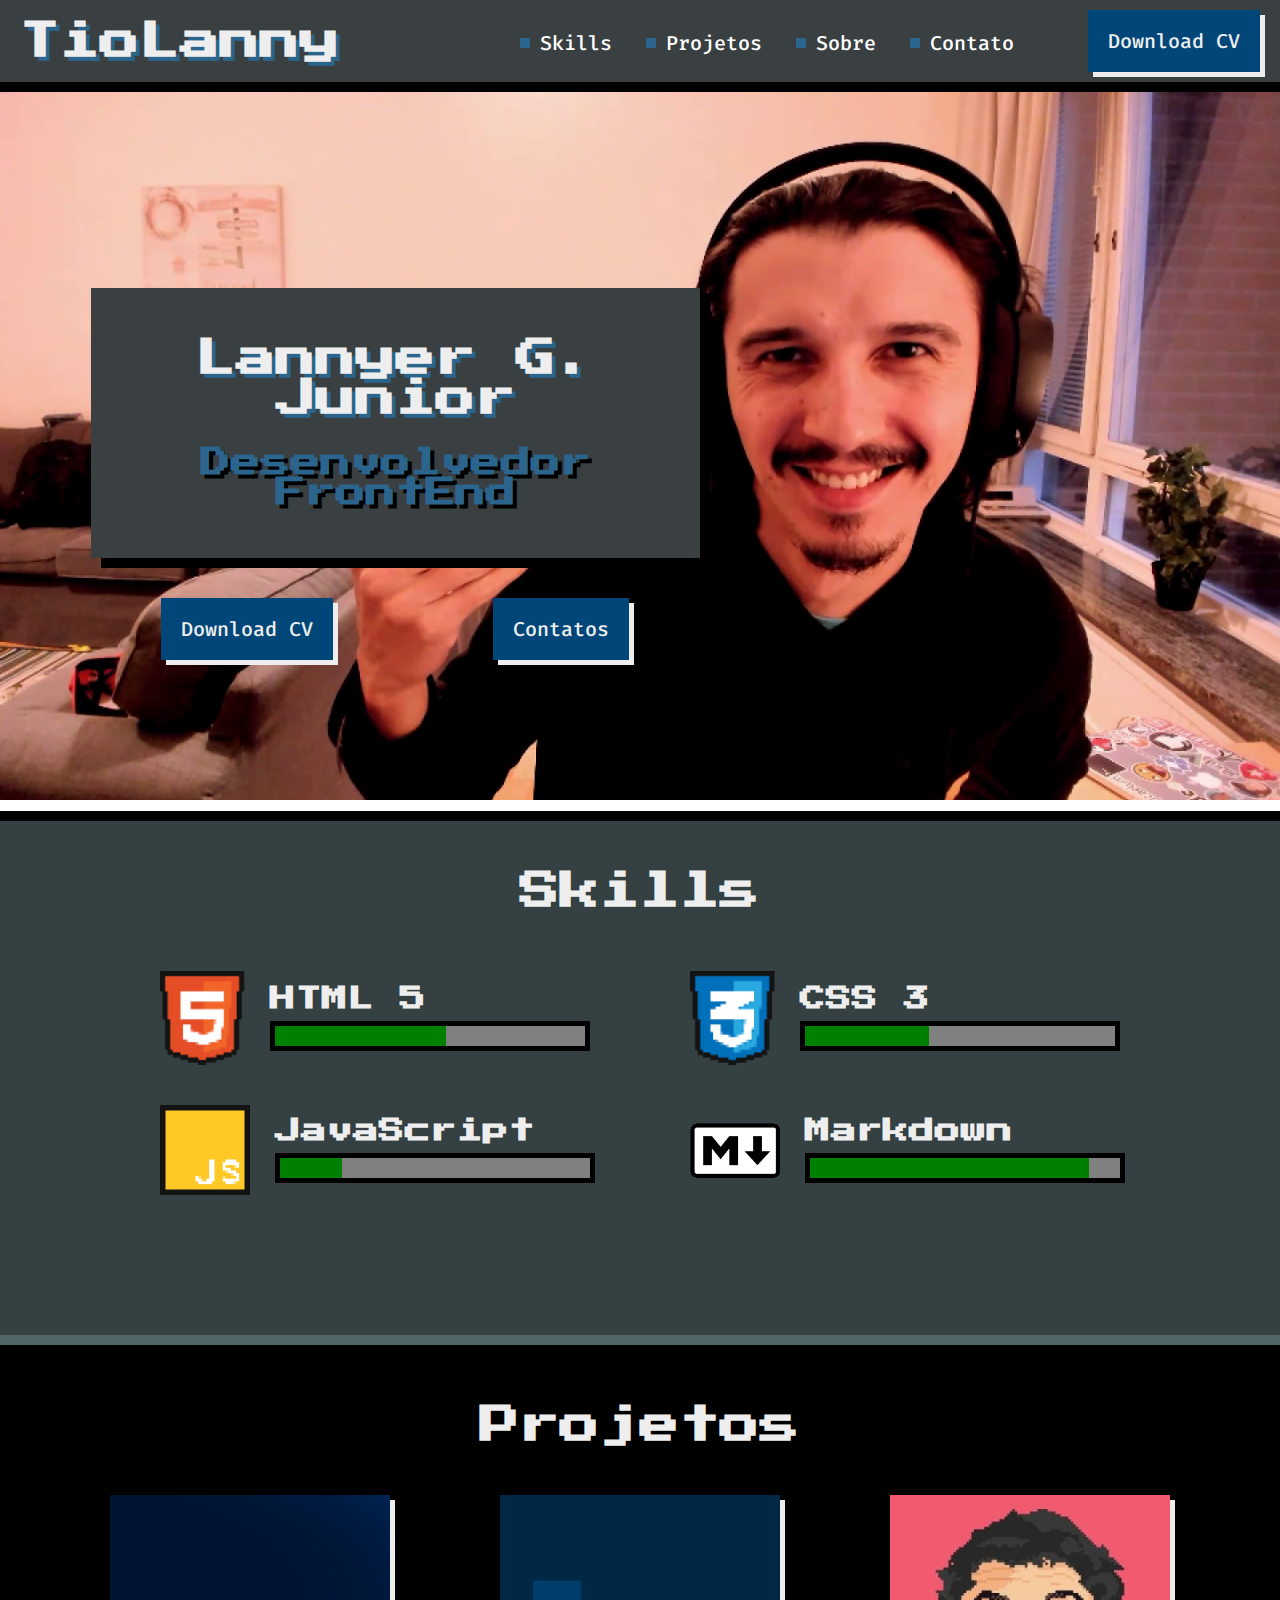
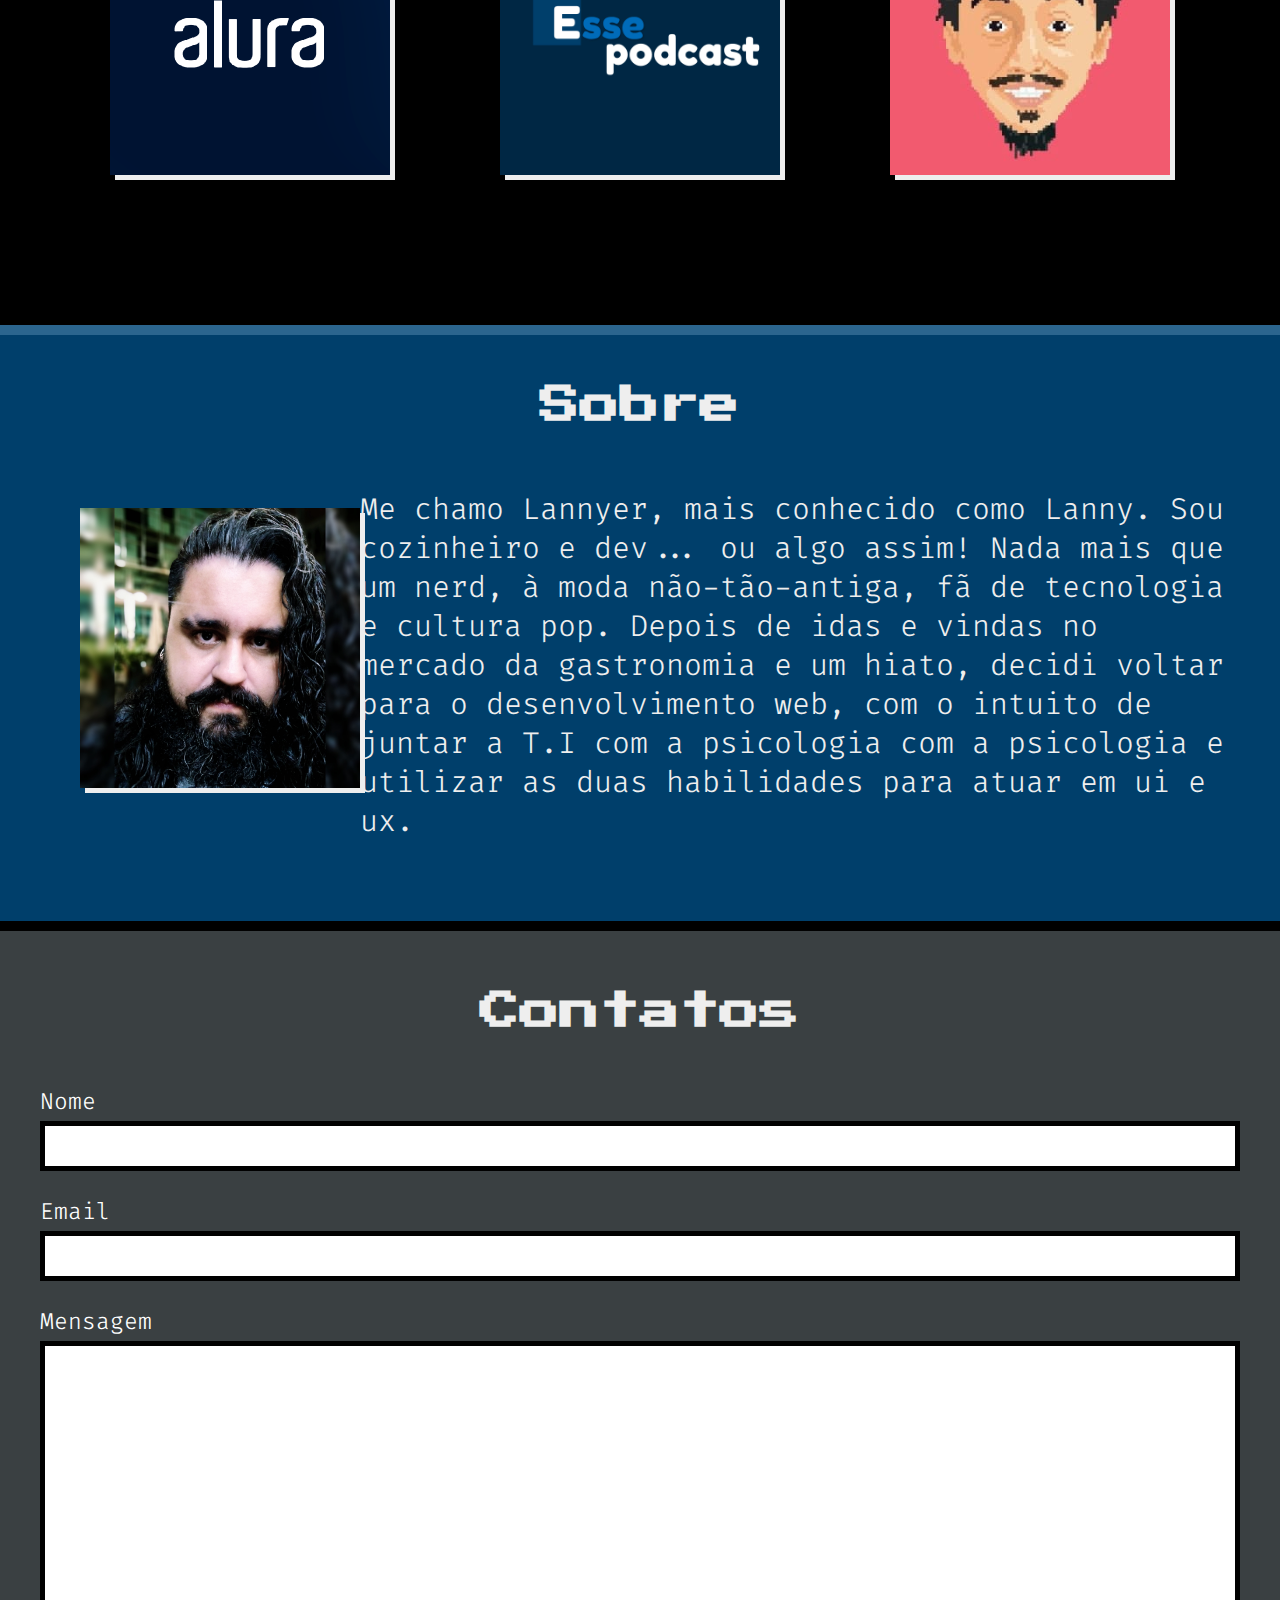
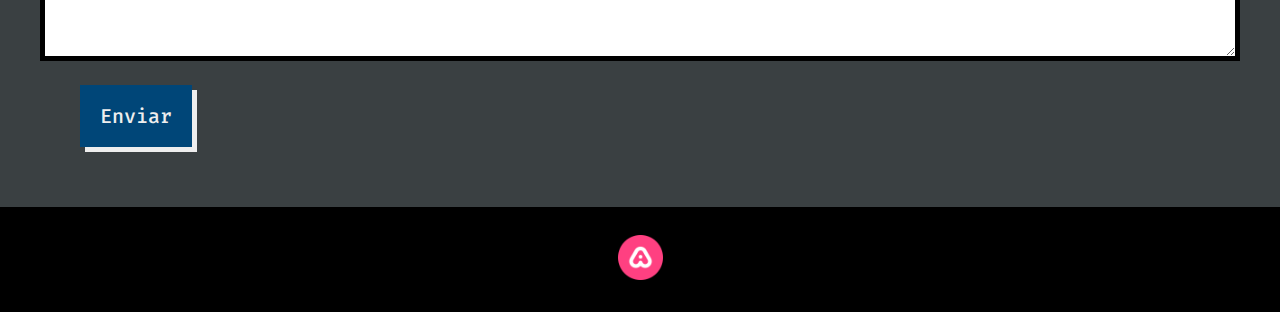
<file: index.html>
<!DOCTYPE html>
<html lang="pt-BR">

    <head>
        <title>Pojeto do Curso de HTML e CSS feliz</title>
        <meta charset="UTF-8">

        <link rel="preconnect" href="https://fonts.googleapis.com">
        <link rel="preconnect" href="https://fonts.gstatic.com" crossorigin>
        <link href="https://fonts.googleapis.com/css2?family=Fira+Code:wght@300;500&family=Press+Start+2P&display=swap"
            rel="stylesheet">


        <link rel="stylesheet" href="css/testes.css">
        <link rel="stylesheet" href="css/reset.css">
        <link rel="stylesheet" href="css/components/main-header.css">
        <link rel="stylesheet" href="css/components/main-action.css">
        <link rel="stylesheet" href="css/components/main-banner.css">
        <link rel="stylesheet" href="css/components/main-box.css">
        <link rel="stylesheet" href="css/components/main-title.css">
        <link rel="stylesheet" href="css/components/main-subtitle.css">
        <link rel="stylesheet" href="css/components/main-button.css">
        <link rel="stylesheet" href="css/components/main-section.css">
        <link rel="stylesheet" href="css/components/wrapper-skills.css">
        <link rel="stylesheet" href="css/components/skills-tec.css">
        <link rel="stylesheet" href="css/components/progess-bar.css">
        <link rel="stylesheet" href="css/components/main-projects.css">
        <link rel="stylesheet" href="css/components/main-about.css">
        <link rel="stylesheet" href="css/components/main-description.css">
        <link rel="stylesheet" href="css/components/main-carousel.css">
        <link rel="stylesheet" href="css/components/button-arrow.css">
        <link rel="stylesheet" href="css/components/node-card.css">
        <link rel="stylesheet" href="css/components/main-contact.css">
        <link rel="stylesheet" href="css/components/main-label.css">
        <link rel="stylesheet" href="css/components/main-input.css">

        <link rel="stylesheet" href="css/components/main-footer.css">
    </head>

    <body>
        <header class="main-header">
            <h1 class="main-title">TioLanny</h1>

            <nav>
                <a class="main-action" href="#skills" lang="en">Skills</a class="main-action">
                <a class="main-action" href="#projects">Projetos</a>
                <a class="main-action" href="#about">Sobre</a>
                <a class="main-action" href="#contact">Contato</a>
                <a class="main-button" href="" lang="en">Download CV</a>
            </nav>
        </header>
        <section class="main-banner">
            <div class="wrapper">
                <div class="main-box">
                    <h1 class="main-title">Lannyer G. Junior</h1>
                    <h2 class="main-subtitle">Desenvolvedor FrontEnd</h2>
                </div>
                <div class="navigation">
                    <a class="main-button" href="" lang="en">Download CV</a>
                    <a class="main-button" href="#contact">Contatos</a>
                </div>
            </div>
        </section>
        <section id="skills" class="main-section">
            <h2 class="main-title -second">Skills</h2>

            <div class="wrapper-skills">
                <article class="skills-tec">
                    <img class="icon" src="assets/img/ico_html5.png" alt="Logo do HTML 5 em pixel art.">
                    <div class="position">
                        <h3 class="title">HTML 5</h3>
                        <progress class="progress-bar" max="100" value="55">55%</progress>
                    </div>
                </article>
                <article class="skills-tec">
                    <img class="icon" src="assets/img/ico_css3.png" alt="Logo do CSS 3 em pixel art.">
                    <div class="position">
                        <h3 class="title">CSS 3</h3>
                        <progress class="progress-bar" max="100" value="40">40%</progress>
                    </div>
                </article>
                <article class="skills-tec">
                    <img class="icon" src="assets/img/ico_js.png" alt="Logo do JavaScript em pixel art.">
                    <div class="position">
                        <h3 class="title">JavaScript</h3>
                        <progress class="progress-bar" max="100" value="20">20%</progress>
                    </div>
                </article>
                <article class="skills-tec">
                    <img class="icon" src="assets/img/markdown.png" alt="Logo do Rest Api em pixel art.">
                    <div class="position">
                        <h3 class="title">Markdown</h3>
                        <progress class="progress-bar" max="100" value="90">90%</progress>
                    </div>
                </article>

            </div>
        </section>
        <section id="projects" class="main-projects">
            <h2 class="main-title -second">Projetos</h2>
            <div class="main-projects-list">
                <a href="https://codepen.io/collection/kNLpVZ" target="_blank"><img class="main-projects-item"
                        src="assets/img/alura.png" alt="Logo da Alura que leva para os projetos da 3ª Imersão Dev."></a>
                <a href=""><img class="main-projects-item" src="assets/img/logo.jpeg"
                                            alt="Logo do Esse Podcast, projeto vindouro do curso de podcast."></a>
                <a href="projeto-feliz/projeto-original.html"><img class="main-projects-item" src="assets/img/portfolio.png"
                                                alt=""></a>
                
            </div>
        </section>
        <section id="about" class="main-about">
            <h2 class="main-title -second">Sobre</h2>
            <div class="aboutme">
                <img class="main-projects-item" src="assets/img/me.jpg"
                    alt="Minha foto.">
                <p class="main-description">Me chamo Lannyer, mais conhecido como Lanny. Sou cozinheiro e dev... ou algo assim! Nada mais que um nerd, à moda não-tão-antiga, fã de tecnologia e cultura pop.
                
                Depois de idas e vindas no mercado da gastronomia e um hiato, decidi voltar para o desenvolvimento web, com o intuito de juntar a T.I com a psicologia com a psicologia e utilizar as duas habilidades para atuar em ui e ux.</p>
            </div>

        </section>
        <section id="contact" class="main-contact">

            <h2 class="main-title -second">Contatos</h2>

            <form class="main-form" action="">
                <label class="main-label" for="name">Nome</label>
                <input class="main-input" id="name" type="text" required>

                <label class="main-label" for="email">Email</label>
                <input class="main-input" id="email" type="email" required>
                
                <label class="main-label" for="message">Mensagem</label>
                <textarea class="main-input -textarea" name="" id="message" required></textarea>

                <button class="main-button -full" type="submit">Enviar</button>
            </form>

        </section>
        <footer class="main-footer">
            <a href="https://allmylinks.com/lannyer" target="_blank">
                <img  class="social"  src="assets/img/allmylinks.png" alt="Todos os meus links.">
            </a>
            </a>
        </footer>
    </body>

</html>
</file>
<file: css/testes.css>
/* componente logo (para o podcast)*/
.logo-ep {
    width: 60px;
    height: 60px;
}
</file>
<file: css/components/main-header.css>
.main-header {
    display: flex;
    justify-content: space-between ;
    align-items: center;
    background-color: #3A4042;
    border-bottom: 10px solid #000;
    padding: 10px 20px;
}
</file>
<file: css/components/main-action.css>
.main-action {
    display: inline-flex;
    align-items: center;
    color: #fff;
    font-family: "Fira Code", Arial, Helvetica, sans-serif;
    font-size: 20px;
    font-weight: 500;
    text-decoration: none;
    margin-right: 30px;
}

.main-action::before {
    content: "";
    background-color: #2B658E;
    width: 10px;
    height: 10px;
    margin-right: 10px;
}
</file>
<file: css/components/main-banner.css>
.main-banner {
    background-image: url(../../assets/img/photo.png);
    background-repeat: no-repeat;
    background-size: 100%;
    height: 719px;
    border-bottom: 10px solid #000;

    display:flex;
    flex-direction: column;
}

.main-banner .wrapper {
    width: 700px;
}

.main-banner .navigation {
    display: flex;
    justify-content: space-evenly;
}

.navigation .main-button {
    margin-left: 90px;
}
</file>
<file: css/components/main-box.css>
.main-box {
    display:inline-block;
    background-color: #3A4042;
    box-shadow: 10px 10px 0 #000;
    margin: 196px 0 40px 91px;
    padding: 50px 40px;
}
.main-box .main-title {
    margin-bottom: 30px;
}
</file>
<file: css/components/main-title.css>
.main-title {
    font-family: 'Press Start 2P', sans-serif;
    font-size: 40px;
    color: #eee;
    text-shadow: 4px 4px 0 #2B658E;
    text-align: center;
}

.main-title.-second {
    font-family: 'Press Start 2P', sans-serif;
    font-size: 40px;
    color: #eee;
    text-shadow: none;
    text-align: center;
}
</file>
<file: css/components/main-subtitle.css>
.main-subtitle{
    font-family: 'Press Start 2P', sans-serif;
    font-size: 30px;
    color: #2B658E;
    text-shadow: 4px 4px 0 #000;
    text-align: center;
}
</file>
<file: css/components/main-button.css>
.main-button {
    display: inline-block;
    background-color: #004678;
    box-shadow: 5px 5px 0 #eee;
    padding: 18px 20px;
    margin-right: 0;
    margin-left: 40px;
    font-size: 20px;
    font-family: "Fira Code", Arial, Helvetica, sans-serif;
    font-weight: 500;
    text-decoration: none;
    color: #eee;
 }

.main-button:hover {
    background-color: #2B658E;
    box-shadow: 5px 5px 0 #004678;
    padding: 18px 20px;
    margin-right: 0;
    text-decoration: none;
}
</file>
<file: css/components/main-section.css>
.main-section {
    background-color: #344042;
    padding-top: 50px;
    padding-bottom: 100px;
    border-bottom: 10px solid #526568;
}
</file>
<file: css/components/wrapper-skills.css>
.wrapper-skills {
    display: flex;
    flex-wrap: wrap;
    max-width: 960px;
    margin-left: auto;
    margin-right: auto;
    margin-top: 60px;
}

.wrapper-skills .skills-tec {
    width: 430px;
    margin-bottom: 40px;
}

.wrapper-skills .skills-tec:nth-child(odd){
margin-right: 100px;
}
</file>
<file: css/components/skills-tec.css>
.skills-tec {
    display: flex;
    align-items: center;
    font-family: 'Press Start 2P', sans-serif;
    font-size: 22px;
    color: #eee;
}

.skills-tec .icon {
    margin-right: 25px;
    width: 90px;
}
.skills-tec .position {
    display: flex;
    flex-direction: column;
    justify-content: space-around;
}

.skills-tec .title {
    margin-bottom: 10px;
}
</file>
<file: css/components/progess-bar.css>
.progress-bar {
    background-color: #fff;
    border: solid 5px #000;
    height: 30px;
    width: 320px;
}

.progress-bar::-webkit-progress-bar, .progress-bar::-moz-progress-bar {
    background-color: #003f6b;
}
</file>
<file: css/components/main-projects.css>
.main-projects {
    height: 520px;
    background-color: #000;
    padding-top: 60px;
    border-bottom: 10px solid #2B658E;

}

.main-projects-item {
    width: 280px;
    height: 280px;
    box-shadow: 5px 5px 0 #eee;
}

.main-projects-list {
    margin-top: 50px;
    display:flex;
    align-items: center;
    justify-content: space-evenly;
}
</file>
<file: css/components/main-about.css>
.main-about {
    background-color: #003f6b;
    border-bottom: 10px solid #000;
    padding-top: 50px;
    padding-bottom: 50px;
}

.aboutme{
    display: flex;
    align-items: center;
    justify-content: space-around;
    margin-right: 40px;
    margin-left: 80px;
}
</file>
<file: css/components/main-description.css>
.main-description {
    font-family: 'Fira Code', sans-serif;
    font-size: 30px;
    font-weight: 300;
    line-height: 1.3;
    color: #eee;
    margin-top: 65px;
}
</file>
<file: css/components/main-carousel.css>
.main-carousel {
    display: flex;
    justify-content: space-between;
    position: relative;
    padding: 0 85px;
    margin-top: 65px;
}

.main-carousel::after {
    content: '';
    position: absolute;
    left: 0;
    top: 38px;
    display: block;
    height: 5px;
    width: 100%;
    background-color: #000;
}

.main-carousel .button-arrow {
    position: absolute;
    bottom: 70px;
    transform: translateY(50%)
}

.main-carousel .button-arrow.-left{
    left: 15px;
}

.main-carousel .button-arrow.-right{
    right: 15px;
}
</file>
<file: css/components/button-arrow.css>
.button-arrow {
    width:50px;
    height: 50px;
    background: #3A4042;
    box-shadow: 5px 5px 0px #000000;
    cursor: pointer;
    margin: 2px;;
}

.button-arrow .content {
    display: none;
}

.button-arrow::before {
    content: '';
    display: block;
    box-sizing: border-box;
    width: 15px;
    height: 15px;
    border: 15px solid transparent;
    border-left: 28px solid #eee;
    transform: translateX(9px);
}

.button-arrow.-left::before {
    transform: rotate(180deg) translateX(9px);
}
</file>
<file: css/components/node-card.css>
.node-card {
    display: inline-flex;
    flex-direction: column;
    align-items: center;
    position: relative;
}

.node-card::before {
    content: '';
    box-sizing: border-box;
    height: 0px;
    width: 40px;
    border-top: 5px dashed #000;
    transform: rotate(90deg) translateX(165%);
    bottom: 140px;
}


.node-card .title {
    font-family: 'Press Start 2P';
    font-size: 25px;
    font-weight: 400;
    color: #828282;
    margin-bottom: 60px;
}

.node-card .logo{
    display: flex;
    align-items: center;
    height: 140px;
    border: 5px solid #000;
    padding: 0 20px;
    background-color: #CEB02A;
}

.node-card.-clean .logo {
    padding: 0;
}

.node-card.-pink .logo {
    background-color: #F25A70;
}
</file>
<file: css/components/main-contact.css>
.main-contact {
    background-color: #3A4042;
    padding-top: 60px;
    padding-left: 40px;
    padding-bottom: 60px;
    padding-right: 40px;
}

.main-contact .main-input {
    margin-bottom: 20px;
}

.main-contact main-title.-second {
    margin-bottom: 50px;
}

.main-form{
    margin-top: 50px;
}
</file>
<file: css/components/main-label.css>
.main-label{
    color: #FFF;
    font-size: 23px;
    font-family: 'Fira Code', sans-serif;
    font-weight: 300;
    line-height: 40px;
}
</file>
<file: css/components/main-input.css>
.main-input {
    box-sizing: border-box;
    border: 5px solid #000;
    font-size: 20px;
    height: 50px;
    width: 100%;
    padding-left: 10px;
    padding-right: 10px;
}

.main-input.-textarea {
    height: 320px;
}
</file>
<file: css/components/main-footer.css>
.main-footer {
    display: flex;
    background-color: #000;
    padding-top: 28px;
    padding-bottom: 28px;
    justify-content: center; 
}

.main-footer .social{
    margin-right: 20px;
    margin-left: 20px;
    width: 45px;
    height: 45px;
}
</file>
